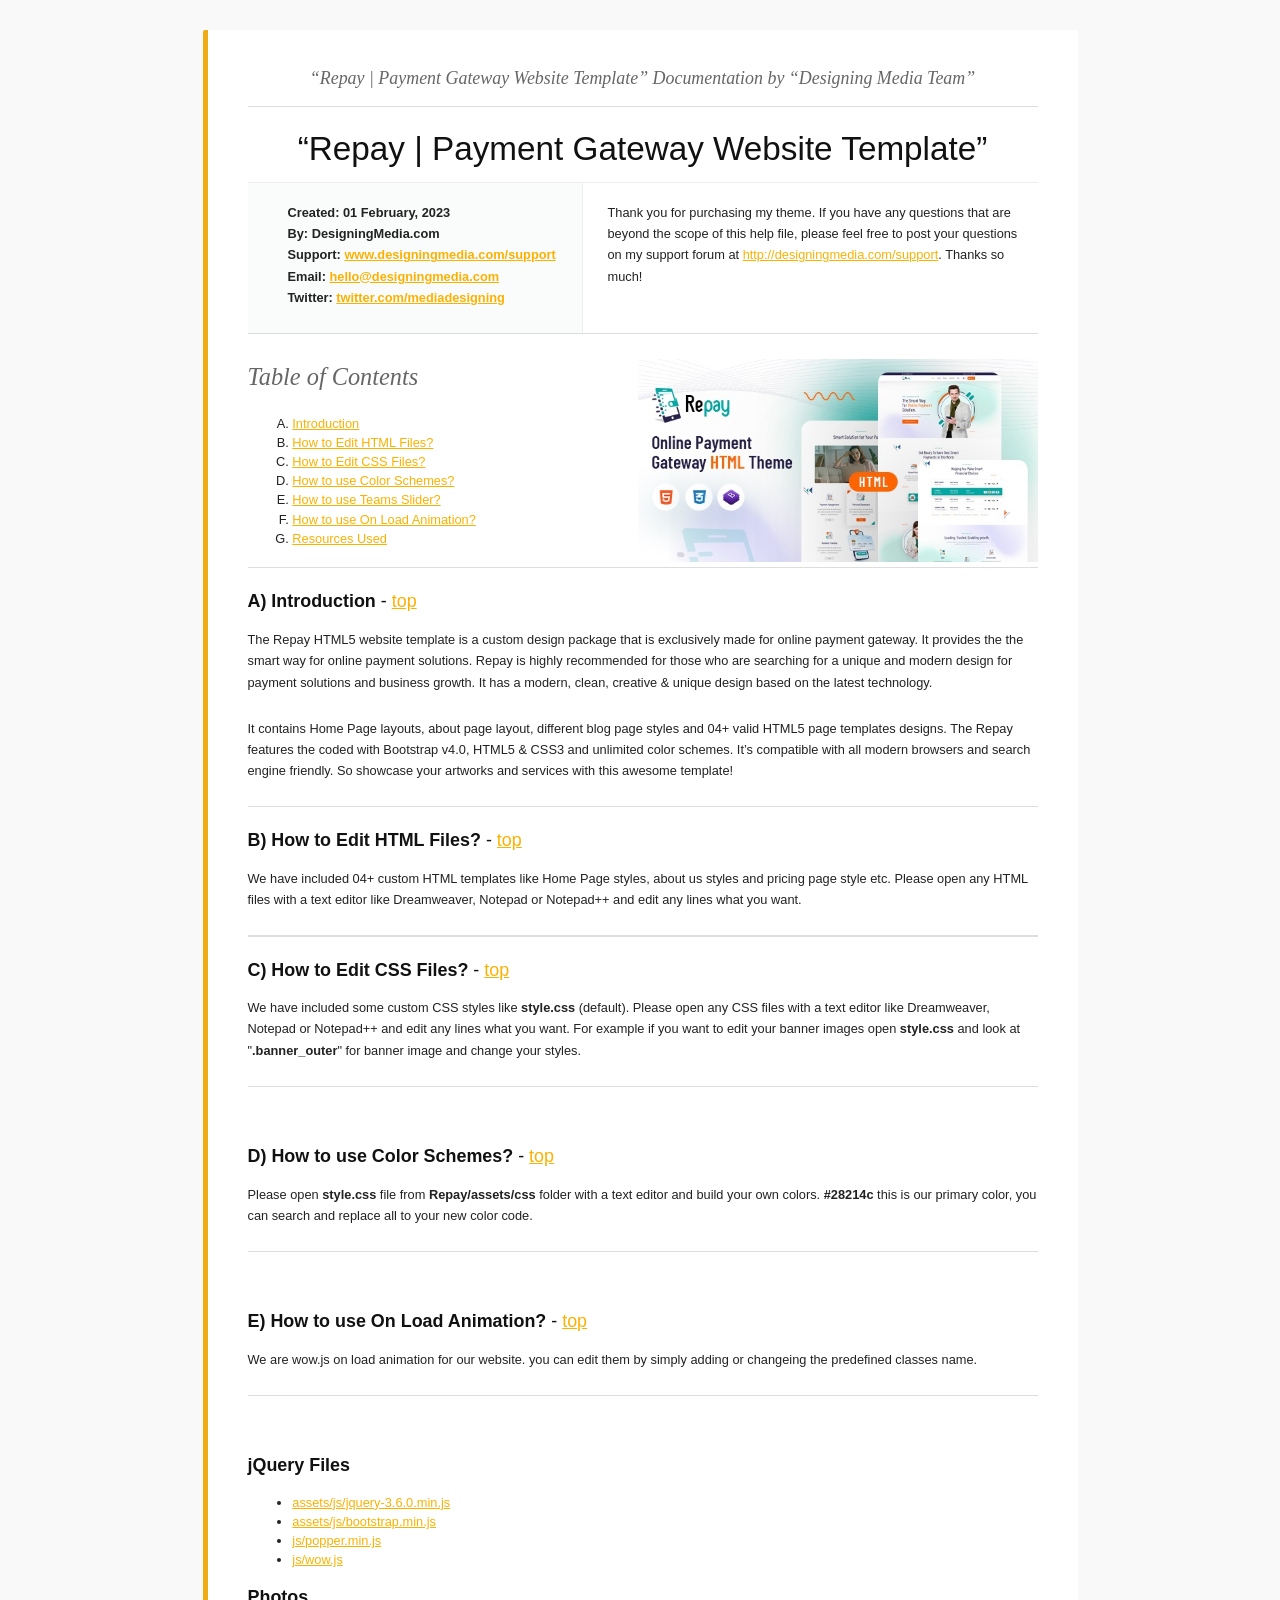
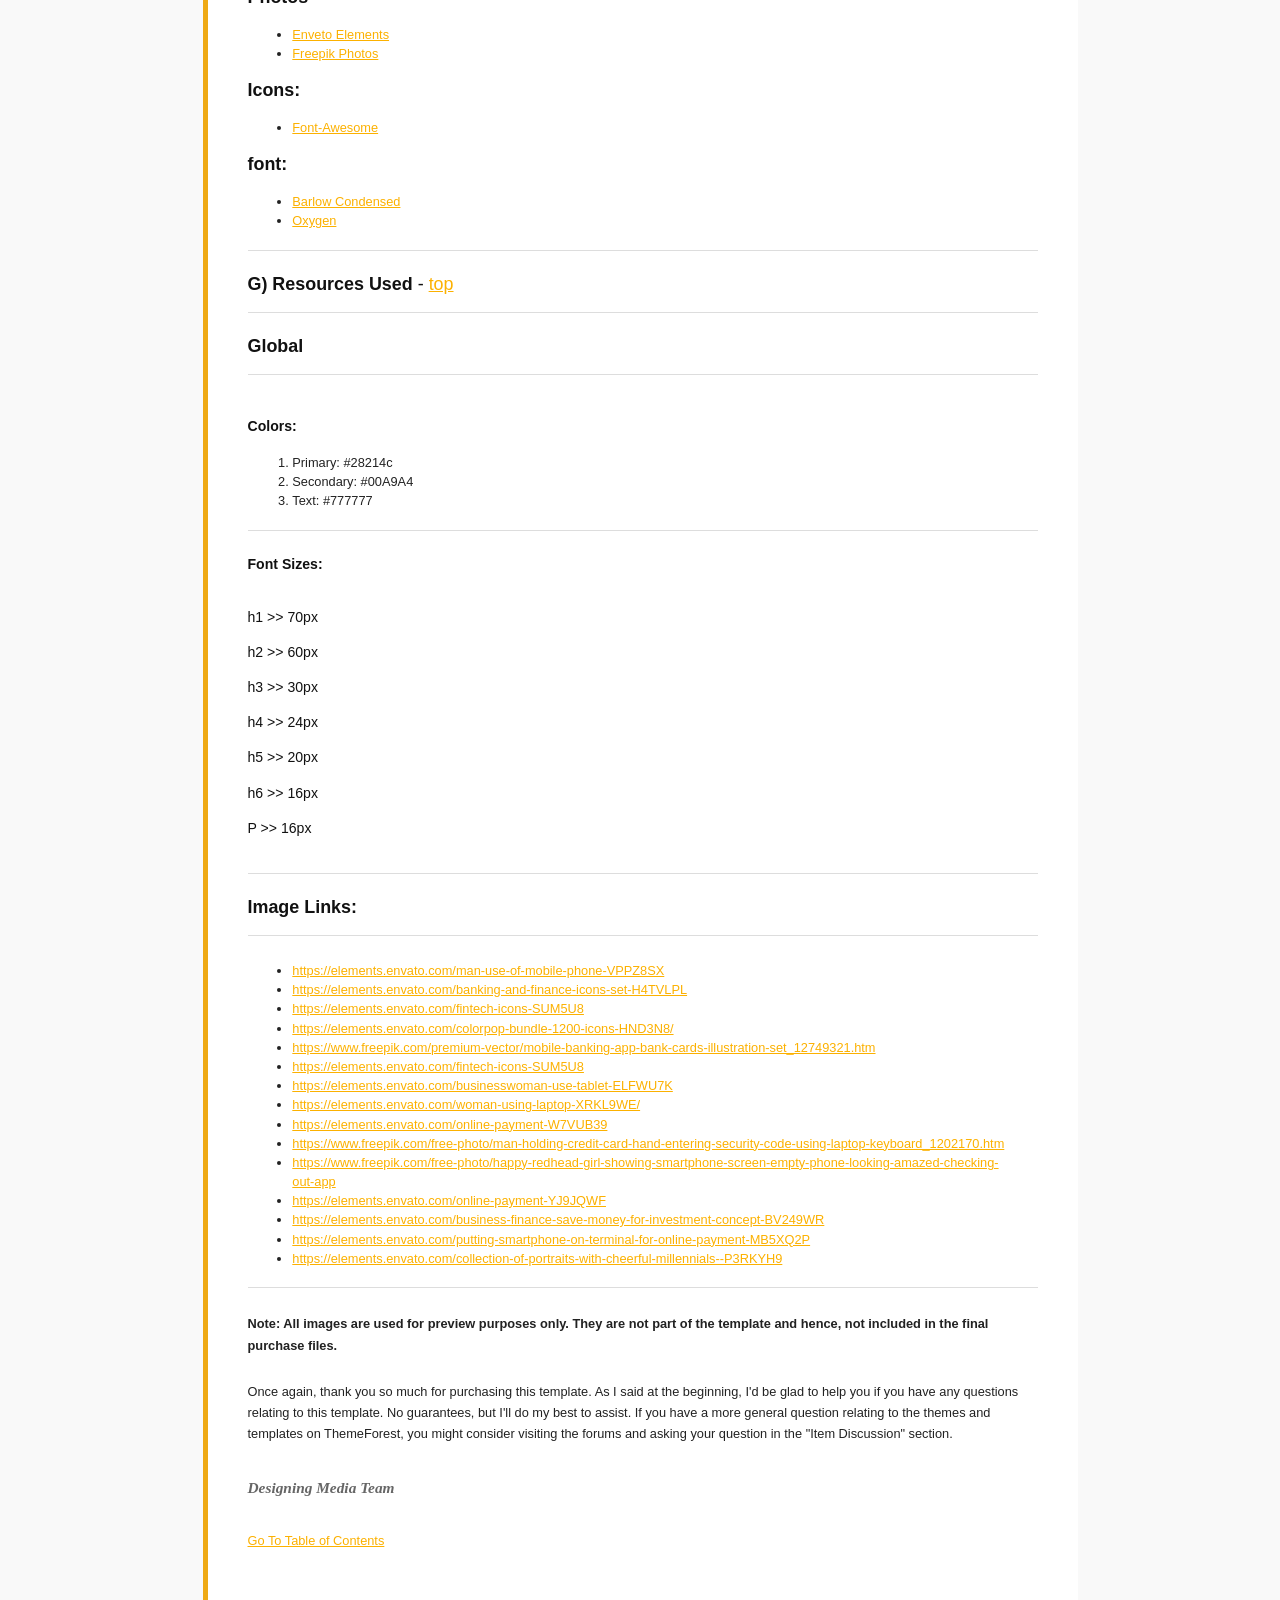
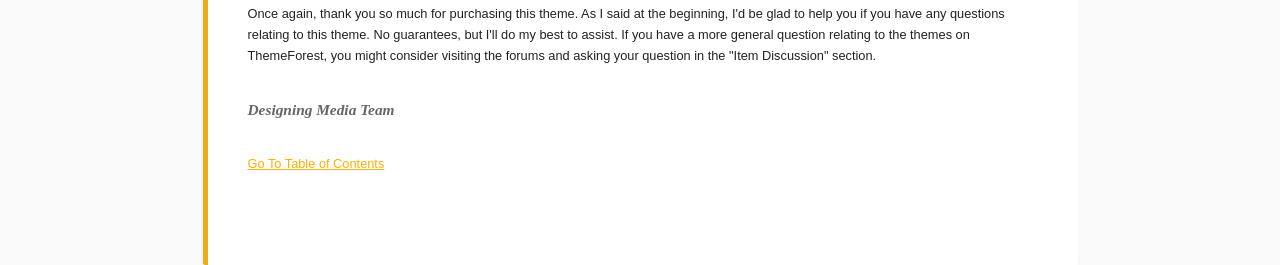
<file: repay-payment-gateway-html-template-2024-02-13-09-42-49-utc/Documentation/index.html>
<!DOCTYPE HTML PUBLIC "-//W3C//DTD HTML 4.01//EN" "http://www.w3.org/TR/html4/strict.dtd">
<head lang="en">
	<meta http-equiv="content-type" content="text/html;charset=utf-8">
	<title>Repay | Payment Gateway Website Template</title>
	<!-- Framework CSS -->
	<link rel="stylesheet" href="assets/blueprint-css/screen.css" type="text/css" media="screen, projection">
	<link rel="stylesheet" href="assets/blueprint-css/print.css" type="text/css" media="print">
	<!--[if lt IE 8]><link rel="stylesheet" href="assets/blueprint-css/ie.css" type="text/css" media="screen, projection"><![endif]-->
	<link rel="stylesheet" href="assets/blueprint-css/plugins/fancy-type/screen.css" type="text/css" media="screen, projection">
	<style type="text/css" media="screen">
		p, table, hr, .box { margin-bottom:25px; }
		.box p { margin-bottom:10px; }
	</style>
</head>


<body>
	<div class="container">
		<h3 class="center alt">&ldquo;Repay | Payment Gateway Website Template&rdquo; Documentation by &ldquo;Designing Media Team&rdquo;</h3>
		<hr>
		<h1 class="center">&ldquo;Repay | Payment Gateway Website Template&rdquo;</h1>
		
		<div class="borderTop">
			<div class="span-6 colborder info prepend-1">
				<p class="prepend-top">
					<strong>
					Created: 01 February, 2023<br>
					By: DesigningMedia.com<br>					
                         Support: <a href="//designingmedia.com/support">www.designingmedia.com/support</a>
                         <br>
                    Email: <a href="mailto:hello@designingmedia.com">hello@designingmedia.com</a><br>
					</strong>
			      <strong>Twitter: <a href="//twitter.com/mediadesigning">twitter.com/mediadesigning</a> </strong>
                </p>
			</div><!-- end div .span-6 -->		
	
			<div class="span-12 last">
				<p class="prepend-top append-0">Thank you for purchasing my theme. If you have any questions that are beyond the scope of this help file, please feel free to post your questions on my support forum at <a href="http://designingmedia.com/support">http://designingmedia.com/support</a>. Thanks so much!</p>
			</div>
		</div><!-- end div .borderTop -->
		<hr>
		<h2 id="toc" class="alt"><img src="assets/images/01_screenshot.jpg" width="400" align="right"></h2>
      
		<h2 class="alt">Table of Contents</h2>
            <ol class="alpha">
                <li><a href="#Introduction">Introduction</a></li>
                <li><a href="#html">How to Edit HTML Files?</a></li>
                <li><a href="#css">How to Edit CSS Files?</a></li>
                <li><a href="#colorschemes">How to use Color Schemes?</a></li>
                <li><a href="#loadingeffect">How to use Teams Slider?</a></li>
                <li><a href="#Onloadanimation">How to use On Load Animation?</a></li>
				<li><a href="#Resources-Used">Resources Used</a></li>
			</ol>
		<hr>

		
		
		<h3 id="Introduction"><strong>A) Introduction</strong> - <a href="#toc">top</a></h3>
		
			<p>The Repay HTML5 website template is a custom design package that is exclusively made for online payment gateway. It provides the the smart way for online payment solutions. Repay is highly recommended for those who are searching for a unique and modern design for payment solutions and business growth. It has a modern, clean, creative & unique design based on the latest technology.</p>
            
            <p>It contains Home Page layouts, about page layout, different blog page styles and 04+ valid HTML5 page templates designs. The Repay features the coded with Bootstrap v4.0, HTML5 & CSS3 and unlimited color schemes. It’s compatible with all modern browsers and search engine friendly. So showcase your artworks and services with this awesome template!</p>
                
		<hr>
    
		<h3 id="html"><strong>B) How to Edit HTML Files?</strong> - <a href="#toc">top</a></h3>            
            <p>We have included 04+ custom HTML templates like Home Page styles, about us styles and pricing page style etc. Please open any HTML files with a text editor like Dreamweaver, Notepad or Notepad++ and edit any lines what you want.</p>
                
		<hr>

		<h3 id="css"><strong>C) How to Edit CSS Files?</strong> - <a href="#toc">top</a></h3>            
            <p>We have included some custom CSS styles like  <strong>style.css</strong> (default). Please open any CSS files with a text editor like Dreamweaver, Notepad or Notepad++ and edit any lines what you want. For example if you want to edit your banner images open <strong>style.css</strong> and look at "<strong>.banner_outer</strong>" for banner image and change your styles.</p>
                
		<hr>

		<h3 id="googlemap">&nbsp;</h3>
		<h3><strong>D) </strong><strong> How to use Color Schemes?</strong> - <a href="#toc">top</a></h3>            
            <p>Please open<strong> style.css</strong> file from <strong>Repay/assets/css </strong>folder with a text editor and build your own colors. <strong>#28214c</strong> this is our primary color, you can search and replace all to your new color code.</p>
                
		<hr>

		<h3 id="Onloadanimation">&nbsp;</h3>
		<h3><strong>E) How to use On Load Animation?</strong> - <a href="#toc">top</a></h3>            
            <p>We are wow.js on load animation for our website. you can edit them by simply adding or changeing the predefined classes name.</p>
                
		<hr>
            
		
        
        <h3>&nbsp;</h3>
        <h3><strong> jQuery Files</strong></h3>
        
		<ul>
			<li><a href="http://jquery.com/download/">assets/js/jquery-3.6.0.min.js</a></li>
			<li><a href="http://getbootstrap.com/">assets/js/bootstrap.min.js</a></li>
			 <li><a href="http://getbootstrap.com/">js/popper.min.js</a></li>
			<li><a href="http://https://wowjs.uk/">js/wow.js</a></li>
	 	</ul>
        
        <h3><strong>Photos</strong></h3>
        
        <ul>
        	<li><a href="https://elements.envato.com">Enveto Elements</a></li>
        	<li><a href="https://www.freepik.com">Freepik Photos</a></li>
        </ul>
         <h3><strong>Icons:</strong></h3>
        
        <ul>
        	<li><a href="http://fortawesome.com">Font-Awesome</a></li>
        </ul>
        <h3><strong>font:</strong></h3>
        
        <ul>
        	<li><a href="https://fonts.google.com/specimen/Barlow+Condensed">Barlow Condensed</a></li>
        	<li><a href="https://fonts.google.com/specimen/Oxygen">Oxygen </a></li>
        </ul>
        <hr>
        
		<h3 id="Resources-Used"><strong>G) Resources Used</strong> - <a href="#toc">top</a></h3>
		<hr>
		<h3 id="item-description__global"><strong>Global</strong></h3>
		<hr>
		<h4 id="item-description__colors">
		  <br><strong>Colors:</strong>
		  </h4>
		  <ol>
			<li>Primary: #28214c</li>
			<li>Secondary: #00A9A4</li>
			<li>Text: #777777</li>
		   </ol>
			<hr>

		  <h4 id="item-description__font-sizes"><strong>Font Sizes:</strong></h4>
		  <h4 id="item-description__h1-gt-gt-60-pxh2-gt-gt-46-pxh3-gt-gt-30-pxh4-gt-gt-22-pxh5-gt-gt">
			<br>h1 &gt;&gt; 70px<br>
			<br>h2 &gt;&gt; 60px<br>
			<br>h3 &gt;&gt; 30px<br>
			<br>h4 &gt;&gt; 24px<br>
			<br>h5 &gt;&gt; 20px<br>
			<br>h6 &gt;&gt; 16px<br>
			<br>P &gt;&gt; 16px<br>

			<br>
		  </h4>
		<hr>
		  <h3><strong>Image Links:</strong> </h3>
		<hr>
		<ul>
			<li><a href="https://elements.envato.com/man-use-of-mobile-phone-VPPZ8SX">https://elements.envato.com/man-use-of-mobile-phone-VPPZ8SX</a></li>
			<li><a href="https://elements.envato.com/banking-and-finance-icons-set-H4TVLPL">https://elements.envato.com/banking-and-finance-icons-set-H4TVLPL</a></li>
			<li><a href="https://elements.envato.com/fintech-icons-SUM5U8">https://elements.envato.com/fintech-icons-SUM5U8</a></li>
			<li><a href="https://elements.envato.com/colorpop-bundle-1200-icons-HND3N8/">https://elements.envato.com/colorpop-bundle-1200-icons-HND3N8/</a></li>
			<li><a href="https://www.freepik.com/premium-vector/mobile-banking-app-bank-cards-illustration-set_12749321.htm">https://www.freepik.com/premium-vector/mobile-banking-app-bank-cards-illustration-set_12749321.htm</a></li>
			<li><a href="https://elements.envato.com/fintech-icons-SUM5U8">https://elements.envato.com/fintech-icons-SUM5U8</a></li>
			<li><a href="https://elements.envato.com/businesswoman-use-tablet-ELFWU7K">https://elements.envato.com/businesswoman-use-tablet-ELFWU7K</a></li>
			<li><a href="https://elements.envato.com/woman-using-laptop-XRKL9WE/">https://elements.envato.com/woman-using-laptop-XRKL9WE/</a></li>
			<li><a href="https://elements.envato.com/online-payment-W7VUB39">https://elements.envato.com/online-payment-W7VUB39</a></li>
			<li><a href="https://www.freepik.com/free-photo/man-holding-credit-card-hand-entering-security-code-using-laptop-keyboard_1202170.htm">https://www.freepik.com/free-photo/man-holding-credit-card-hand-entering-security-code-using-laptop-keyboard_1202170.htm</a></li>
			<li><a href="https://www.freepik.com/free-photo/happy-redhead-girl-showing-smartphone-screen-empty-phone-looking-amazed-checking-out-app">https://www.freepik.com/free-photo/happy-redhead-girl-showing-smartphone-screen-empty-phone-looking-amazed-checking-out-app</a></li>
			<li><a href="https://elements.envato.com/online-payment-YJ9JQWF">https://elements.envato.com/online-payment-YJ9JQWF</a></li>
			<li><a href="https://elements.envato.com/business-finance-save-money-for-investment-concept-BV249WR">https://elements.envato.com/business-finance-save-money-for-investment-concept-BV249WR</a></li>
			<li><a href="https://elements.envato.com/putting-smartphone-on-terminal-for-online-payment-MB5XQ2P">https://elements.envato.com/putting-smartphone-on-terminal-for-online-payment-MB5XQ2P</a></li>
			<li><a href="https://elements.envato.com/collection-of-portraits-with-cheerful-millennials--P3RKYH9">https://elements.envato.com/collection-of-portraits-with-cheerful-millennials--P3RKYH9</a></li>
		</ul>
		
		<hr>
		<p><strong>Note: All images are used for preview purposes only. They are not part of the template and hence, not included in the final purchase files.</strong></p>
			  <p>Once again, thank you so much for purchasing this template. As I said at the beginning, I'd be glad to help you if you have any questions relating to this template. No guarantees, but I'll do my best to assist. If you have a more general question relating to the themes and templates on ThemeForest, you might consider visiting the forums and asking your question in the "Item Discussion" section.</p>
			  <p class="append-bottom alt large"><strong>Designing Media Team</strong></p>
			  <p><a href="#toc">Go To Table of Contents</a></p>
			  <hr class="space">
		
              
		<p>Once again, thank you so much for purchasing this theme. As I said at the beginning, I'd be glad to help you if you have any questions relating to this theme. No guarantees, but I'll do my best to assist. If you have a more general question relating to the themes on ThemeForest, you might consider visiting the forums and asking your question in the "Item Discussion" section.</p> 
		<p class="append-bottom alt large"><strong>Designing Media Team</strong></p>
		<p><a href="#toc">Go To Table of Contents</a></p>
		
		<hr class="space">
	</div><!-- end div .container -->
</body>
</html>
</file>
<file: repay-payment-gateway-html-template-2024-02-13-09-42-49-utc/Documentation/assets/blueprint-css/screen.css>
/* -----------------------------------------------------------------------


 Blueprint CSS Framework 0.9
 http://blueprintcss.org

   * Copyright (c) 2007-Present. See LICENSE for more info.
   * See README for instructions on how to use Blueprint.
   * For credits and origins, see AUTHORS.
   * This is a compressed file. See the sources in the 'src' directory.

----------------------------------------------------------------------- */

/* reset.css */
html, body, div, span, object, iframe, h1, h2, h3, h4, h5, h6, p, blockquote, pre, a, abbr, acronym, address, code, del, dfn, em, img, q, dl, dt, dd, ol, ul, li, fieldset, form, label, legend, table, caption, tbody, tfoot, thead, tr, th, td {margin:0;padding:0;border:0;font-weight:inherit;font-style:inherit;font-size:100%;font-family:inherit;vertical-align:baseline;}
body {line-height:1.5;}
table {border-collapse:separate;border-spacing:0;}
caption, th, td {text-align:left;font-weight:normal;}
table, td, th {vertical-align:middle;}
blockquote:before, blockquote:after, q:before, q:after {content:"";}
blockquote, q {quotes:"" "";}
a img {border:none;}

/* custom.css */
.info { background:#fafcfc; }
.borderTop { border-top: 1px solid #eee;}
.append-0 {padding-right:20px;}

/* typography.css */
body {font-size:80%;color:#222;background:#f9f9f9;font-family:"Helvetica Neue", Arial, Helvetica, sans-serif;padding-top:30px;}
h1, h2, h3, h4, h5, h6 {font-weight:normal;color:#111;}
h1 {font-size:2.6em;line-height:1;margin-bottom:0.5em;}
h2 {font-size:1.9em;margin-bottom:0.75em;}
h3 {font-size:1.4em;line-height:1;margin-bottom:1em;}
h4 {font-size:1.1em;line-height:1.25;margin-bottom:1.25em;}
h5 {font-size:1em;font-weight:bold;margin-bottom:1.5em;}
h6 {font-size:1em;font-weight:bold;}
h1 img, h2 img, h3 img, h4 img, h5 img, h6 img {margin:0;}
p {margin:0 0 1.5em;line-height:1.65em;}
p img.left {float:left;margin:1.5em 1.5em 1.5em 0;padding:0;}
p img.right {float:right;margin:1.5em 0 1.5em 1.5em;}
a:focus, a:hover {color:#000;}
a {
	color: #fcb100;text-decoration:underline;}
blockquote {margin:1.5em;color:#666;font-style:italic;}
strong {font-weight:bold;}
em, dfn {font-style:italic;}
dfn {font-weight:bold;}
sup, sub {line-height:0;}
abbr, acronym {border-bottom:1px dotted #666;}
address {margin:0 0 1.5em;font-style:italic;}
del {color:#666;}
pre {margin:1.5em 0;white-space:pre;}
pre, code, tt {font:13px 'andale mono', 'lucida console', monospace;line-height:1.5;}
li ul, li ol {margin:0 1.5em;}
ul, ol {margin:0 1.5em 1.5em 3.5em;}
ul {list-style-type:disc;}
ol {list-style-type:decimal;}
ol.alpha {list-style:upper-alpha;}
dl {margin:0 0 1.5em 0;}
dl dt {font-weight:bold;}
dd {margin-left:1.5em;}
table {margin-bottom:1.4em;width:100%;}
th {font-weight:bold;}
thead th {background:#c3d9ff;}
th, td, caption {padding:4px 10px 4px 5px;}
tr.even td {background:#e5ecf9;}
tfoot {font-style:italic;}
caption {background:#eee;}
.small {font-size:.85em;margin-bottom:1.875em;line-height:1.875em;}
.large {font-size:1.2em;line-height:2.5em;margin-bottom:1.25em;}
.hide {display:none;}
.quiet {color:#666;}
.loud {color:#000;}
.highlight {background:#ff0;}
.added {background:#060;color:#fff;}
.removed {background:#900;color:#fff;}
.first {margin-left:0;padding-left:0;}
.last {margin-right:0;padding-right:0;}
.top {margin-top:0;padding-top:0;}
.bottom {margin-bottom:0;padding-bottom:0;}
.center {text-align:center;}

/* forms.css */
label {font-weight:bold;}
fieldset {padding:1.4em;margin:0 0 1.5em 0;border:1px solid #ccc;}
legend {font-weight:bold;font-size:1.2em;}
input[type=text], input[type=password], input.text, input.title, textarea, select {background-color:#fff;border:1px solid #bbb;}
input[type=text]:focus, input[type=password]:focus, input.text:focus, input.title:focus, textarea:focus, select:focus {border-color:#666;}
input[type=text], input[type=password], input.text, input.title, textarea, select {margin:0.5em 0;}
input.text, input.title {width:300px;padding:5px;}
input.title {font-size:1.5em;}
textarea {width:390px;height:250px;padding:5px;}
input[type=checkbox], input[type=radio], input.checkbox, input.radio {position:relative;top:.25em;}
form.inline {line-height:3;}
form.inline p {margin-bottom:0;}
.error, .notice, .success {padding:.8em;margin-bottom:1em;border:2px solid #ddd;}
.error {background:#FBE3E4;color:#8a1f11;border-color:#FBC2C4;}
.notice {background:#FFF6BF;color:#514721;border-color:#FFD324;}
.success {background:#E6EFC2;color:#264409;border-color:#C6D880;}
.error a {color:#8a1f11;}
.notice a {color:#514721;}
.success a {color:#264409;}

/* grid.css */
.container {width:790px;margin:0 auto;background:#fff; padding:40px; border-left: 5px solid #efaa15;
    border-radius: 2px 2px 2px 2px;}
.showgrid {background:url(src/grid.png);}
.column, div.span-1, div.span-2, div.span-3, div.span-4, div.span-5, div.span-6, div.span-7, div.span-8, div.span-9, div.span-10, div.span-11, div.span-12, div.span-13, div.span-14, div.span-15, div.span-16, div.span-17, div.span-18, div.span-19, div.span-20, div.span-21, div.span-22, div.span-23, div.span-24 {float:left;margin-right:10px;}
.last, div.last {margin-right:0;}
.span-1 {width:30px;}
.span-2 {width:70px;}
.span-3 {width:110px;}
.span-4 {width:150px;}
.span-5 {width:190px;}
.span-6 {
	width:270px;
}
.span-7 {width:270px;}
.span-8 {width:310px;}
.span-9 {width:350px;}
.span-10 {width:390px;}
.span-11 {width:430px;}
.span-12 {
	width:430px;
}
.span-13 {width:510px;}
.span-14 {width:550px;}
.span-15 {width:590px;}
.span-16 {width:630px;}
.span-17 {width:670px;}
.span-18 {width:710px;}
.span-19 {width:750px;}
.span-20 {width:790px;}
.span-21 {width:830px;}
.span-22 {width:870px;}
.span-23 {width:910px;}
.span-24, div.span-24 {width:950px;margin:0;}
input.span-1, textarea.span-1, input.span-2, textarea.span-2, input.span-3, textarea.span-3, input.span-4, textarea.span-4, input.span-5, textarea.span-5, input.span-6, textarea.span-6, input.span-7, textarea.span-7, input.span-8, textarea.span-8, input.span-9, textarea.span-9, input.span-10, textarea.span-10, input.span-11, textarea.span-11, input.span-12, textarea.span-12, input.span-13, textarea.span-13, input.span-14, textarea.span-14, input.span-15, textarea.span-15, input.span-16, textarea.span-16, input.span-17, textarea.span-17, input.span-18, textarea.span-18, input.span-19, textarea.span-19, input.span-20, textarea.span-20, input.span-21, textarea.span-21, input.span-22, textarea.span-22, input.span-23, textarea.span-23, input.span-24, textarea.span-24 {border-left-width:1px!important;border-right-width:1px!important;padding-left:5px!important;padding-right:5px!important;}
input.span-1, textarea.span-1 {width:18px!important;}
input.span-2, textarea.span-2 {width:58px!important;}
input.span-3, textarea.span-3 {width:98px!important;}
input.span-4, textarea.span-4 {width:138px!important;}
input.span-5, textarea.span-5 {width:178px!important;}
input.span-6, textarea.span-6 {width:218px!important;}
input.span-7, textarea.span-7 {width:258px!important;}
input.span-8, textarea.span-8 {width:298px!important;}
input.span-9, textarea.span-9 {width:338px!important;}
input.span-10, textarea.span-10 {width:378px!important;}
input.span-11, textarea.span-11 {width:418px!important;}
input.span-12, textarea.span-12 {width:458px!important;}
input.span-13, textarea.span-13 {width:498px!important;}
input.span-14, textarea.span-14 {width:538px!important;}
input.span-15, textarea.span-15 {width:578px!important;}
input.span-16, textarea.span-16 {width:618px!important;}
input.span-17, textarea.span-17 {width:658px!important;}
input.span-18, textarea.span-18 {width:698px!important;}
input.span-19, textarea.span-19 {width:738px!important;}
input.span-20, textarea.span-20 {width:778px!important;}
input.span-21, textarea.span-21 {width:818px!important;}
input.span-22, textarea.span-22 {width:858px!important;}
input.span-23, textarea.span-23 {width:898px!important;}
input.span-24, textarea.span-24 {width:938px!important;}
.append-1 {padding-right:40px;}
.append-2 {padding-right:80px;}
.append-3 {padding-right:120px;}
.append-4 {padding-right:160px;}
.append-5 {padding-right:200px;}
.append-6 {padding-right:240px;}
.append-7 {padding-right:280px;}
.append-8 {padding-right:320px;}
.append-9 {padding-right:360px;}
.append-10 {padding-right:400px;}
.append-11 {padding-right:440px;}
.append-12 {padding-right:480px;}
.append-13 {padding-right:520px;}
.append-14 {padding-right:560px;}
.append-15 {padding-right:600px;}
.append-16 {padding-right:640px;}
.append-17 {padding-right:680px;}
.append-18 {padding-right:720px;}
.append-19 {padding-right:760px;}
.append-20 {padding-right:800px;}
.append-21 {padding-right:840px;}
.append-22 {padding-right:880px;}
.append-23 {padding-right:920px;}
.prepend-1 {padding-left:40px;}
.prepend-2 {padding-left:80px;}
.prepend-3 {padding-left:120px;}
.prepend-4 {padding-left:160px;}
.prepend-5 {padding-left:200px;}
.prepend-6 {padding-left:240px;}
.prepend-7 {padding-left:280px;}
.prepend-8 {padding-left:320px;}
.prepend-9 {padding-left:360px;}
.prepend-10 {padding-left:400px;}
.prepend-11 {padding-left:440px;}
.prepend-12 {padding-left:480px;}
.prepend-13 {padding-left:520px;}
.prepend-14 {padding-left:560px;}
.prepend-15 {padding-left:600px;}
.prepend-16 {padding-left:640px;}
.prepend-17 {padding-left:680px;}
.prepend-18 {padding-left:720px;}
.prepend-19 {padding-left:760px;}
.prepend-20 {padding-left:800px;}
.prepend-21 {padding-left:840px;}
.prepend-22 {padding-left:880px;}
.prepend-23 {padding-left:920px;}
div.border {padding-right:4px;margin-right:5px;border-right:1px solid #eee;}
div.colborder {
	padding-right:24px;
	margin-right:25px;
	border-right:1px solid #eee;
}
div.colborderTop {border-top:1px solid #eee;}
.pull-1 {margin-left:-40px;}
.pull-2 {margin-left:-80px;}
.pull-3 {margin-left:-120px;}
.pull-4 {margin-left:-160px;}
.pull-5 {margin-left:-200px;}
.pull-6 {margin-left:-240px;}
.pull-7 {margin-left:-280px;}
.pull-8 {margin-left:-320px;}
.pull-9 {margin-left:-360px;}
.pull-10 {margin-left:-400px;}
.pull-11 {margin-left:-440px;}
.pull-12 {margin-left:-480px;}
.pull-13 {margin-left:-520px;}
.pull-14 {margin-left:-560px;}
.pull-15 {margin-left:-600px;}
.pull-16 {margin-left:-640px;}
.pull-17 {margin-left:-680px;}
.pull-18 {margin-left:-720px;}
.pull-19 {margin-left:-760px;}
.pull-20 {margin-left:-800px;}
.pull-21 {margin-left:-840px;}
.pull-22 {margin-left:-880px;}
.pull-23 {margin-left:-920px;}
.pull-24 {margin-left:-960px;}
.pull-1, .pull-2, .pull-3, .pull-4, .pull-5, .pull-6, .pull-7, .pull-8, .pull-9, .pull-10, .pull-11, .pull-12, .pull-13, .pull-14, .pull-15, .pull-16, .pull-17, .pull-18, .pull-19, .pull-20, .pull-21, .pull-22, .pull-23, .pull-24 {float:left;position:relative;}
.push-1 {margin:0 -40px 1.5em 40px;}
.push-2 {margin:0 -80px 1.5em 80px;}
.push-3 {margin:0 -120px 1.5em 120px;}
.push-4 {margin:0 -160px 1.5em 160px;}
.push-5 {margin:0 -200px 1.5em 200px;}
.push-6 {margin:0 -240px 1.5em 240px;}
.push-7 {margin:0 -280px 1.5em 280px;}
.push-8 {margin:0 -320px 1.5em 320px;}
.push-9 {margin:0 -360px 1.5em 360px;}
.push-10 {margin:0 -400px 1.5em 400px;}
.push-11 {margin:0 -440px 1.5em 440px;}
.push-12 {margin:0 -480px 1.5em 480px;}
.push-13 {margin:0 -520px 1.5em 520px;}
.push-14 {margin:0 -560px 1.5em 560px;}
.push-15 {margin:0 -600px 1.5em 600px;}
.push-16 {margin:0 -640px 1.5em 640px;}
.push-17 {margin:0 -680px 1.5em 680px;}
.push-18 {margin:0 -720px 1.5em 720px;}
.push-19 {margin:0 -760px 1.5em 760px;}
.push-20 {margin:0 -800px 1.5em 800px;}
.push-21 {margin:0 -840px 1.5em 840px;}
.push-22 {margin:0 -880px 1.5em 880px;}
.push-23 {margin:0 -920px 1.5em 920px;}
.push-24 {margin:0 -960px 1.5em 960px;}
.push-1, .push-2, .push-3, .push-4, .push-5, .push-6, .push-7, .push-8, .push-9, .push-10, .push-11, .push-12, .push-13, .push-14, .push-15, .push-16, .push-17, .push-18, .push-19, .push-20, .push-21, .push-22, .push-23, .push-24 {float:right;position:relative;}
.prepend-top {margin-top:1.5em;}
.append-bottom {margin-bottom:1.5em;}
.box {padding:1.5em;margin-bottom:1.5em;background:#E5ECF9;}
hr {background:#ddd;color:#ddd;clear:both;float:none;width:100%;height:.1em;margin:0 0 1.45em;border:none;}
hr.space {background:#fff;color:#fff;}
.clearfix:after, .container:after {content:"\0020";display:block;height:0;clear:both;visibility:hidden;overflow:hidden;}
.clearfix, .container {display:block;}
.clear {clear:both;}
</file>
<file: repay-payment-gateway-html-template-2024-02-13-09-42-49-utc/Documentation/assets/blueprint-css/print.css>
/* -----------------------------------------------------------------------


 Blueprint CSS Framework 0.9
 http://blueprintcss.org

   * Copyright (c) 2007-Present. See LICENSE for more info.
   * See README for instructions on how to use Blueprint.
   * For credits and origins, see AUTHORS.
   * This is a compressed file. See the sources in the 'src' directory.

----------------------------------------------------------------------- */

/* print.css */
body {line-height:1.5;font-family:"Helvetica Neue", Arial, Helvetica, sans-serif;color:#000;background:none;font-size:10pt;}
.container {background:none;}
hr {background:#ccc;color:#ccc;width:100%;height:2px;margin:2em 0;padding:0;border:none;}
hr.space {background:#fff;color:#fff;}
h1, h2, h3, h4, h5, h6 {font-family:"Helvetica Neue", Arial, "Lucida Grande", sans-serif;}
code {font:.9em "Courier New", Monaco, Courier, monospace;}
img {float:left;margin:1.5em 1.5em 1.5em 0;}
a img {border:none;}
p img.top {margin-top:0;}
blockquote {margin:1.5em;padding:1em;font-style:italic;font-size:.9em;}
.small {font-size:.9em;}
.large {font-size:1.1em;}
.quiet {color:#999;}
.hide {display:none;}
a:link, a:visited {background:transparent;font-weight:700;text-decoration:underline;}
a:link:after, a:visited:after {content:" (" attr(href) ")";font-size:90%;}
</file>
<file: repay-payment-gateway-html-template-2024-02-13-09-42-49-utc/Documentation/assets/blueprint-css/ie.css>
/* -----------------------------------------------------------------------


 Blueprint CSS Framework 0.9
 http://blueprintcss.org

   * Copyright (c) 2007-Present. See LICENSE for more info.
   * See README for instructions on how to use Blueprint.
   * For credits and origins, see AUTHORS.
   * This is a compressed file. See the sources in the 'src' directory.

----------------------------------------------------------------------- */

/* ie.css */
body {text-align:center;}
.container {text-align:left;}
* html .column, * html div.span-1, * html div.span-2, * html div.span-3, * html div.span-4, * html div.span-5, * html div.span-6, * html div.span-7, * html div.span-8, * html div.span-9, * html div.span-10, * html div.span-11, * html div.span-12, * html div.span-13, * html div.span-14, * html div.span-15, * html div.span-16, * html div.span-17, * html div.span-18, * html div.span-19, * html div.span-20, * html div.span-21, * html div.span-22, * html div.span-23, * html div.span-24 {overflow-x:hidden;}
* html legend {margin:0px -8px 16px 0;padding:0;}
ol {margin-left:2em;}
sup {vertical-align:text-top;}
sub {vertical-align:text-bottom;}
html>body p code {*white-space:normal;}
hr {margin:-8px auto 11px;}
img {-ms-interpolation-mode:bicubic;}
.clearfix, .container {display:inline-block;}
* html .clearfix, * html .container {height:1%;}
fieldset {padding-top:0;}
input.text, input.title {background-color:#fff;border:1px solid #bbb;}
input.text:focus, input.title:focus {border-color:#666;}
input.text, input.title, textarea, select {margin:0.5em 0;}
input.checkbox, input.radio {position:relative;top:.25em;}
form.inline div, form.inline p {vertical-align:middle;}
form.inline label {position:relative;top:-0.25em;}
form.inline input.checkbox, form.inline input.radio, form.inline input.button, form.inline button {margin:0.5em 0;}
button, input.button {position:relative;top:0.25em;}
</file>
<file: repay-payment-gateway-html-template-2024-02-13-09-42-49-utc/Documentation/assets/blueprint-css/plugins/fancy-type/screen.css>
/* -------------------------------------------------------------- 
  
   fancy-type.css
   * Lots of pretty advanced classes for manipulating text.
   
   See the Readme file in this folder for additional instructions.

-------------------------------------------------------------- */

/* Indentation instead of line shifts for sibling paragraphs. */
   /* p + p { text-indent:2em; margin-top:-1.5em; } */
   form p + p  { text-indent: 0; } /* Don't want this in forms. */
   

/* For great looking type, use this code instead of asdf: 
   <span class="alt">asdf</span>  
   Best used on prepositions and ampersands. */
  
.alt { 
  color: #666; 
  font-family: "Warnock Pro", "Goudy Old Style","Palatino","Book Antiqua", Georgia, serif; 
  font-style: italic;
  font-weight: normal;
}


/* For great looking quote marks in titles, replace "asdf" with:
   <span class="dquo">&#8220;</span>asdf&#8221;
   (That is, when the title starts with a quote mark). 
   (You may have to change this value depending on your font size). */  
   
.dquo { margin-left: -.5em; } 


/* Reduced size type with incremental leading
   (http://www.markboulton.co.uk/journal/comments/incremental_leading/)

   This could be used for side notes. For smaller type, you don't necessarily want to 
   follow the 1.5x vertical rhythm -- the line-height is too much. 
   
   Using this class, it reduces your font size and line-height so that for 
   every four lines of normal sized type, there is five lines of the sidenote. eg:

   New type size in em's:
     10px (wanted side note size) / 12px (existing base size) = 0.8333 (new type size in ems)

   New line-height value:
     12px x 1.5 = 18px (old line-height)
     18px x 4 = 72px 
     72px / 5 = 14.4px (new line height)
     14.4px / 10px = 1.44 (new line height in em's) */

p.incr, .incr p {
	font-size: 10px;
	line-height: 1.44em;  
	margin-bottom: 1.5em;
}


/* Surround uppercase words and abbreviations with this class.
   Based on work by Jørgen Arnor Gårdsø Lom [http://twistedintellect.com/] */
   
.caps { 
  font-variant: small-caps; 
  letter-spacing: 1px; 
  text-transform: lowercase; 
  font-size:1.2em;
  line-height:1%;
  font-weight:bold;
  padding:0 2px;
}
</file>
